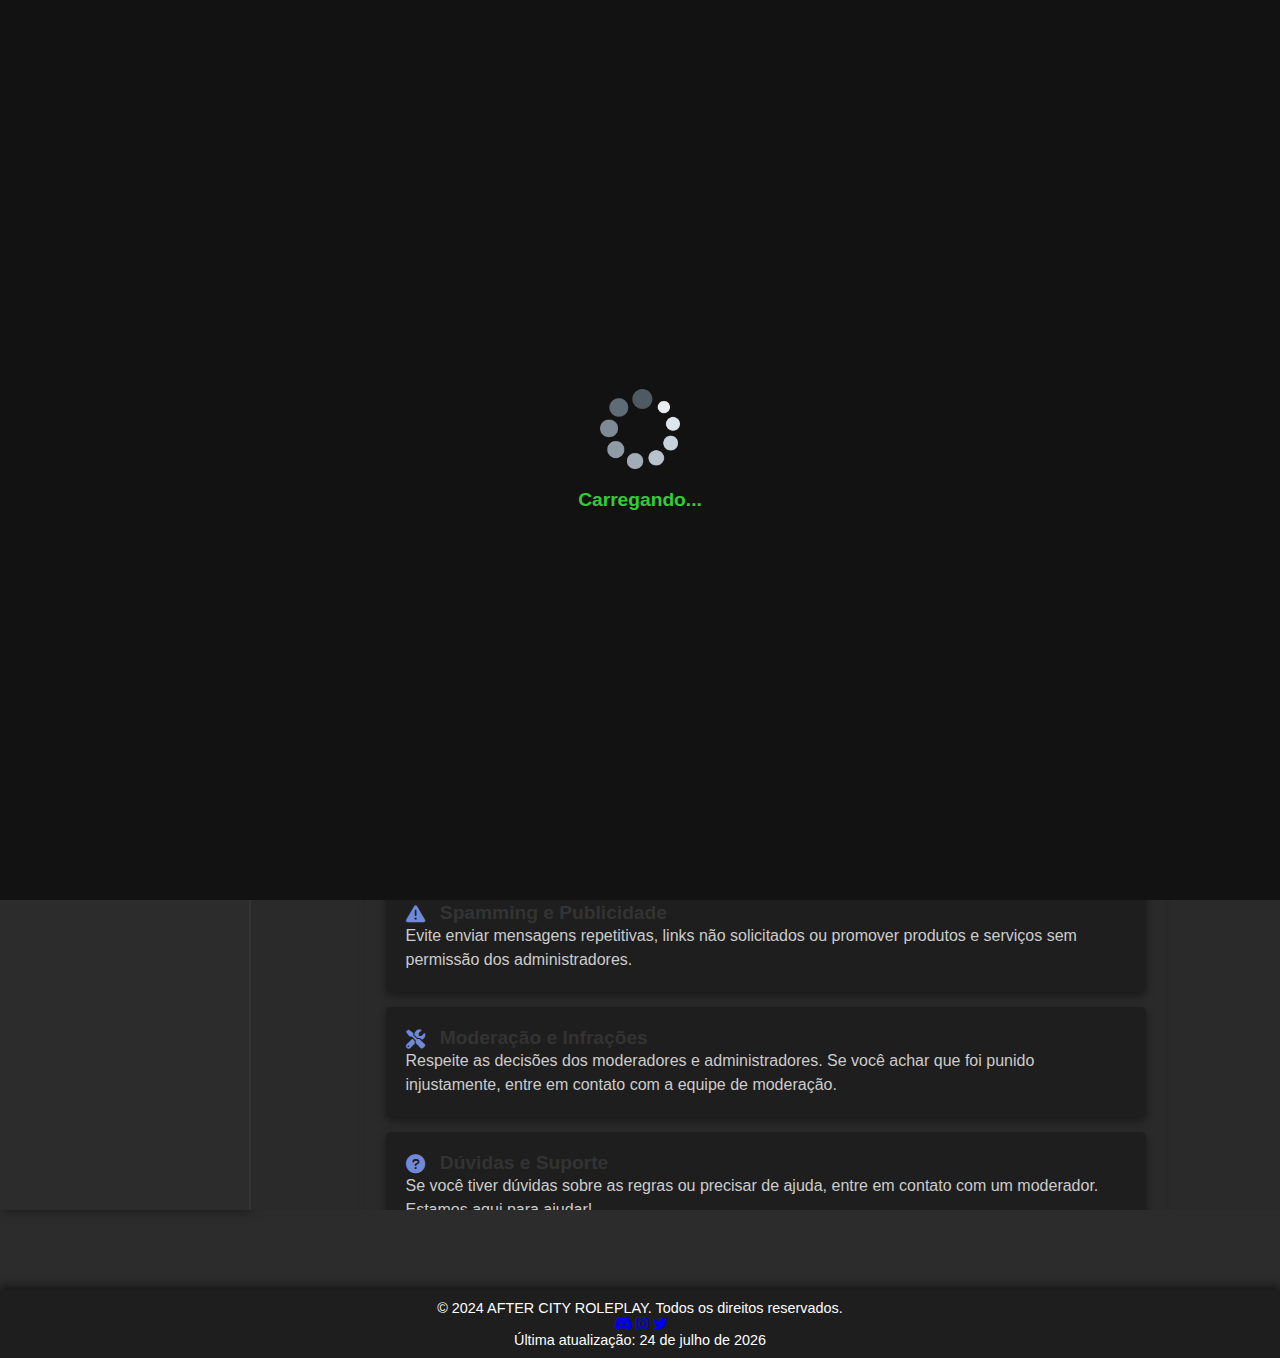
<file: index.html>
<!DOCTYPE html>
<html lang="pt-BR">
<head>
    <meta charset="UTF-8">
    <meta name="viewport" content="width=device-width, initial-scale=1.0">
    <title>Regras - AFTER CITY ROLEPLAY</title>
    <style>
        /* Reset básico */
        * {
            margin: 0;
            padding: 0;
            box-sizing: border-box;
        }
        body {
            font-family: 'Segoe UI', Tahoma, Geneva, Verdana, sans-serif;
            background-color: #2c2c2c;
            color: #ffffff;
            display: flex;
            flex-direction: column;
            min-height: 100vh;
        }
        /* Loader */
        #loader {
            position: fixed;
            width: 100%;
            height: 100%;
            background-color: #121212;
            display: flex;
            align-items: center;
            justify-content: center;
            z-index: 1000;
            flex-direction: column;
        }
        #loader img {
            width: 80px; /* Tamanho reduzido do logo no loader */
            animation: rotate 1.5s linear infinite;
            margin-bottom: 20px;
        }
        #loader p {
            color: #32cd32;
            font-size: 1.2em;
            font-weight: bold;
        }
        @keyframes rotate {
            0% { transform: rotate(0deg); }
            100% { transform: rotate(360deg); }
        }
        /* Header e barra superior */
header {
    background-color: #1e1e1e;
    padding: 10px 20px;
    display: flex;
    justify-content: space-between;
    align-items: center;
    box-shadow: 0 4px 8px rgba(0, 0, 0, 0.5);
    position: sticky;
    top: 0;
    z-index: 100;
}
        header img {
            max-width: 100px; /* Tamanho ajustado do logo no header */
        }
        .top-nav {
            display: flex;
            align-items: center;
        }
        .top-nav input[type="search"] {
            padding: 7px 10px;
            border-radius: 20px;
            border: none;
            outline: none;
            margin-right: 20px;
            background-color: #2a2a2a;
            color: #ddd;
            transition: background-color 0.3s ease;
        }
        .top-nav input[type="search"]:focus {
            background-color: #333;
        }
        .top-nav a {
            text-decoration: none;
            color: #32cd32;
            font-weight: bold;
            margin-right: 20px;
            transition: color 0.3s ease;
        }
        .top-nav a:hover {
            color: #1e90ff;
        }
        /* Banner */
        .banner {
            width: 100%;
            height: 250px;
            background: url('nui/imagens/banner.png') no-repeat center center;
            background-size: cover;
            position: relative;
            box-shadow: 0 4px 8px rgba(0, 0, 0, 0.5);
            margin-bottom: 20px;
            display: flex;
            align-items: center;
            justify-content: center;
        }
        .banner h1 {
            color: #ffffff;
            font-size: 2.5em;
            text-shadow: 2px 2px 10px rgba(0, 0, 0, 0.7);
            padding: 10px 20px;
            border-radius: 10px;
        }
        /* Navegação lateral */
        .container {
            display: flex;
            flex: 1;
        }
        nav {
            width: 250px;
            background-color: #1e1e1e;
            padding: 20px;
            border-right: 1px solid #333;
            height: calc(100vh - 80px); /* Altura ajustada considerando o header */
            overflow-y: auto;
            box-shadow: 0 4px 8px rgba(0, 0, 0, 0.5);
        }
        nav ul {
            list-style: none;
        }
        nav ul li {
            margin-bottom: 20px;
        }
        nav ul li a {
            text-decoration: none;
            color: #ffffff;
            font-size: 1.1em;
            display: block;
            padding: 10px;
            border-radius: 5px;
            transition: background-color 0.3s ease, color 0.3s ease;
            box-shadow: 0 2px 4px rgba(0, 0, 0, 0.2);
        }
        nav ul li a:hover, nav ul li a.active {
            background-color: #32cd32;
            color: #121212;
        }
        /* Conteúdo Principal */
        main {
            flex: 1;
            padding: 20px;
            overflow-y: auto;
            height: calc(100vh - 80px); /* Altura ajustada considerando o header */
            background-color: #2a2a2a;
            border-left: 1px solid #333;
        }
        .rule-category {
            margin-bottom: 40px;
        }
        .rule-category h2 {
            background-color: #32cd32;
            padding: 15px;
            border-radius: 5px;
            margin-bottom: 20px;
            box-shadow: 0 4px 8px rgba(0, 0, 0, 0.4);
            text-transform: uppercase;
            color: #121212;
        }
        .rule {
            background-color: #1e1e1e;
            padding: 20px;
            border-radius: 5px;
            margin-bottom: 15px;
            box-shadow: 0 4px 8px rgba(0, 0, 0, 0.4);
            transition: transform 0.3s ease, background-color 0.3s ease;
        }
        .rule:hover {
            transform: translateY(-5px);
            background-color: #2c2c2c;
        }
        .rule h3 {
            margin-bottom: 10px;
            font-size: 1.2em;
            color: #32cd32;
        }
        h2 i {
    margin-right: 10px; /* Espaço entre o ícone e o texto */
    color: #333; /* Cor do ícone (ajuste conforme necessário) */
    vertical-align: middle; /* Alinha o ícone com o texto */
}
        .rule p {
            font-size: 1em;
            color: #ccc;
            line-height: 1.5;
        }
        /* Footer */
        footer {
            background-color: #1e1e1e;
            padding: 10px 20px;
            text-align: center;
            font-size: 0.9em;
            box-shadow: 0 -4px 8px rgba(0, 0, 0, 0.5);
            margin-top: auto;
        }

        /* Estilos específicos para ícones de regras */
        .fa-heart { color: #e74c3c; }
        .fa-exclamation-triangle { color: #f39c12; }
        .fa-car-crash { color: #3498db; }
        .fa-bomb { color: #2c3e50; }
        .fa-fist-raised { color: #27ae60; }
        .fa-comments { color: #9b59b6; }
        .fa-plug { color: #95a5a6; }
        .fa-moon { color: #34495e; }

        /* Estilo específico para os ícones dos títulos */
.fa-balance-scale { color: #2c3e50; } /* Cor para Regras Gerais */
.fa-gavel { color: #e74c3c; } /* Cor para Leis */

        /* Estilos específicos para ícones das leis */
.fa-users { color: #3498db; } /* Cor para Grupos/Organizações Ilegais */
.fa-shield-alt { color: #2ecc71; } /* Cor para Forças Policiais */
.fa-user-md { color: #e67e22; } /* Cor para Médicos, Mecânicos, Corretores e Jornalistas */
.fa-mask { color: #e74c3c; } /* Cor para Assaltos de Rua e Sequestro */
.fa-car { color: #f39c12; } /* Cor para Roubo de veículos de jogadores */
.fa-capsules { color: #9b59b6; } /* Cor para Compra e Venda de Drogas */
.fa-home { color: #95a5a6; } /* Cor para Assalto à Residências */
.fa-phone-alt { color: #34495e; } /* Cor para Chamados de Serviço */

/* Estilos para a navegação lateral */
.containerh2 {
    display: flex;
    height: 100vh; /* Faz a navegação lateral ocupar toda a altura da página */
    overflow: hidden;
}

nav {
    width: 250px;
    background-color: #2c2c2c;
    padding: 20px;
    box-shadow: 2px 0 10px rgba(0, 0, 0, 0.5);
    overflow-y: auto; /* Adiciona rolagem se o conteúdo exceder a altura do container */
}

nav input[type="search"] {
    width: calc(100% - 20px); /* Ajusta a largura para incluir o padding */
    padding: 10px;
    margin-bottom: 20px;
    border: none;
    border-radius: 5px;
    background-color: #1e1e1e;
    color: #fff;
    font-size: 16px;
    outline: none;
    box-shadow: inset 0 2px 4px rgba(0, 0, 0, 0.5);
}

nav ul {
    list-style: none;
    padding: 0;
    margin: 0;
}

nav ul li {
    margin-bottom: 10px;
}

nav ul li a {
    color: #fff;
    text-decoration: none;
    display: block;
    padding: 10px;
    border-radius: 5px;
    font-size: 16px;
    transition: background-color 0.3s, color 0.3s;
}

nav ul li a.active {
    background-color: #575757;
    color: #fff;
}

nav ul li a:hover {
    background-color: #3a3a3a;
    color: #fff;
}


nav ul li a:focus {
    outline: 2px solid #ff6600;
    outline-offset: 2px;
}

/* Seção de Regras */
.discord-rules {
    border-radius: 8px;
    box-shadow: 0 0 10px rgba(0, 0, 0, 0.1);
    padding: 20px;
    margin: 20px auto;
    max-width: 800px;
}

.discord-rules h1 {
    text-align: center;
    font-size: 2em;
    margin-bottom: 20px;
    color: #7289da; /* Cor do Discord */
}


.discord-rules .rule h2 {
    margin: 0;
    font-size: 1.2em;
    color: #333;
}

.discord-rules .rule h2 i {
    margin-right: 10px;
    color: #7289da; /* Cor do Discord */
}
    </style>
</head>
<body>
    <!-- Loader -->
    <div id="loader">
        <img src="nui/imagens/load.png" alt="Carregando...">
        <p>Carregando...</p>
    </div>

    <!-- Header e barra superior -->
    <header>
        <img src="nui/imagens/logo.png" alt="Logo da Cidade" class="logo">
        <div class="top-nav">
            <a href="https://www.instagram.com/seuperfil/" target="_blank"><i class="fab fa-instagram"></i> Instagram</a>
            <a href="https://discord.gg/c5USj3GqH5" target="_blank"><i class="fab fa-discord"></i> Discord</a>
            <a href="https://seulinkparaconectaracidade.com" target="_blank"><i class="fas fa-gamepad"></i> Conectar na Cidade</a>
            <a href="index-2.html" target="_blank"><i class="fas fa-money-bill-wave"></i> Doações e Eventos</a>
        </div>
    </header>

    <!-- Banner -->
    <div class="banner">
        <h1>  </h1>
    </div>

    <div class="containerh2">
        <!-- Navegação lateral -->
        <nav>
            <input type="search" id="sidebar-search" placeholder="Pesquisar...">
            <ul>
                <li><a href="#" class="active"><i class="fas fa-home"></i> Home</a></li>
                <li><a href="#"><i class="fas fa-book"></i> Regras Gerais</a></li>
                <li><a href="#"><i class="fas fa-gavel"></i> Leis</a></li>
                <li><a href="#"><i class="fas fa-info-circle"></i> Introdução</a></li>
            </ul>
        </nav>

        <!-- Conteúdo Principal -->
        <main>
            <section class="discord-rules">
                <h1><i class="fab fa-discord"></i> Regras do Discord</h1>
            
                <div class="rule">
                    <h2><i class="fas fa-comment-dots"></i> Respeito e Cortesia</h2>
                    <p>Todos os membros devem tratar uns aos outros com respeito. Ofensas, discriminação ou qualquer forma de assédio não serão tolerados.</p>
                </div>
            
                <div class="rule">
                    <h2><i class="fas fa-user-secret"></i> Privacidade</h2>
                    <p>Não compartilhe informações pessoais, tanto suas quanto de outros membros, sem permissão. Isso inclui endereços, números de telefone e qualquer outro dado pessoal.</p>
                </div>
            
                <div class="rule">
                    <h2><i class="fas fa-ban"></i> Conteúdo Inadequado</h2>
                    <p>Não publique conteúdo NSFW, ilegal ou qualquer material que viole as regras do Discord. Isso inclui imagens, vídeos e links.</p>
                </div>
            
                <div class="rule">
                    <h2><i class="fas fa-exclamation-triangle"></i> Spamming e Publicidade</h2>
                    <p>Evite enviar mensagens repetitivas, links não solicitados ou promover produtos e serviços sem permissão dos administradores.</p>
                </div>
            
                <div class="rule">
                    <h2><i class="fas fa-tools"></i> Moderação e Infrações</h2>
                    <p>Respeite as decisões dos moderadores e administradores. Se você achar que foi punido injustamente, entre em contato com a equipe de moderação.</p>
                </div>
            
                <div class="rule">
                    <h2><i class="fas fa-question-circle"></i> Dúvidas e Suporte</h2>
                    <p>Se você tiver dúvidas sobre as regras ou precisar de ajuda, entre em contato com um moderador. Estamos aqui para ajudar!</p>
                </div>
                <!-- Adicione mais regras conforme necessário -->     
            <section class="rule-category">
                <div class="rule">
                    <h3><i class="fas fa-info-circle"></i> Introdução</h3>
                    <p>Os exemplos usados neste site não resumem todas as situações que serão avaliadas em caso de descumprimento das regras, podendo e devendo ainda ser avaliada cada situação em sua individualidade.</p>
                    <p>Todo banimento poderá ser recorrido, através de ticket, para validação da Administração, podendo ser retirado ou não.</p>
                    <p>É proibido criar contas duplicadas no nosso painel. Você só pode ter acesso à uma cidade ao mesmo tempo. Se você tem acesso ao After City, você não pode ter acesso ao After City, e vice-versa. Criar uma conta duplicada para ter acesso a outra cidade ou fugir de banimentos é passível de banimento permanente.</p>
                    <p>Todas as punições também, mas não exclusivamente, poderão ser aplicadas em formato de RP (Roleplay), Bloqueio de Mecânicas ou Banimento por Acesso, dependendo da sua intensidade e gravidade, ficando a cargo da avaliação do conselho da Staff.</p>
                    <p>Caso você perca um ou mais itens de qualquer tipo (incluindo itens VIPs ou de 💎Diamante) que possuem durabilidade durante um período de banimento, os mesmos não serão reembolsados e/ou terão sua durabilidade congelada.</p>
                    <p>Caso você não logue no servidor ao menos 5 vezes (em dias diferentes), no período de 15 dias, você perderá seu acesso ao servidor, podendo participar do processo de allowlist em outro momento (não garante aprovação).</p>
                </div>
            
                <div class="rule">
                    <h3><i class="fas fa-hand-paper"></i> Primeira Emenda</h3>
                    <p>Não toleramos nenhum tipo de preconceito, discriminação, assédio ou importunação. Seja em razão de religião, orientação sexual, nacionalidade, raça, gênero, classe social, deficiência física, características pessoais, etc. Nossa comunidade é para ser um local saudável e divertido para todos. Não respeitar essa regra é passível de banimento permanente (através do IP) do infrator/a da cidade.</p>
                </div>
            
                <div class="rule">
                    <h3><i class="fas fa-shield-alt"></i> Segunda Emenda</h3>
                    <p>Todos os membros da staff com “poder” de administrador dentro do servidor devem seguir as seguintes regras, sem exceção:</p>
                    <ul>
                        <li>É expressamente proibido a qualquer membro da Staff utilizar informações de log/registro do servidor para tomada de decisões dentro do RP.</li>
                        <li>Para banir e/ou punir qualquer jogador/personagem que desrespeitar uma regra, o mesmo deve seguir o processo de abertura de ticket e reportar internamente o ocorrido, mesmo que tenha presenciado o problema e/ou faça parte dele.</li>
                        <li>É obrigação do administrador relatar o desrespeito à regra mesmo que tenha sido feita por um colega também administrador, sendo passível de punição por omissão.</li>
                        <li>São proibidas ações disciplinares por parte da administração de forma imediata utilizando seus personagens que fazem parte do RP no servidor da After City.</li>
                        <li>Todas as ações disciplinares devem passar obrigatoriamente pelo conselho da staff para uma votação justa, podendo assim esse grupo decidir ou não por seguir com as devidas punições e/ou absolvições.</li>
                        <li>Antes de ser um membro da staff, todos são personagens e devem mantê-los enquanto conectados ao RP da After City podendo ser enquadrados pela Regra 10 “Anti-RP” assim como qualquer jogador.</li>
                    </ul>
                    <p><strong>Exemplo:</strong> um membro da staff que é admin, dentro da cidade é o Chefe de Polícia e presencia um jogador quebrando a regra de “Amor à Vida”.</p>
                    <p><strong>O que fazer:</strong> sustentar o RP da melhor forma possível, documentar a situação, abrir um ticket no discord oficial e informar internamente o restante da staff para avaliação e aplicação de possível punição.</p>
                    <p><strong>O que não fazer:</strong> abrir o console e/ou logar com uma conta com permissão de Admin na cidade, no momento do ocorrido abandonando o RP do seu personagem, e executar imediatamente a punição do jogador, mesmo que a culpa seja explícita.</p>
                </div>
                <!-- Adicione mais regras conforme necessário -->
            </section>
            <section class="rule-category">
                <h2><i class="fas fa-balance-scale"></i> Regras Gerais</h2>
                <div class="rule">
                    <div class="rule">
                        <h3><i class="fas fa-heart icon"></i> 1. Amor à vida</h3>
                        <p>Você deve interpretar seu personagem como se sua vida fosse frágil e única, assim como na vida real. Isso significa tomar decisões que sempre priorizem a sua segurança. Colocar seu personagem em uma situação onde as chances de morrer são maiores do que sobreviver é quebrar a regra de amor à vida.</p>
                        <p><strong>Exemplo de desrespeito à regra:</strong> reagir a uma situação de troca de tiro estando cercado e em desvantagem numérica. Pular de um lugar muito alto para fugir sabendo que a queda pode matá-lo. Envolver-se em uma troca de tiro apenas “pela diversão”.</p>
                        <p><strong>Exemplo de respeito à regra:</strong> agir de forma educada quando sofrer uma abordagem policial. Após ferimentos, interagir com o médico visando sua recuperação. Uso progressivo da força ou discurso de acordo com cada situação.</p>
                        <p><strong>Em caso de descumprimento à regra:</strong> você tem 3 chances, pois acreditamos que você possa ter se enganado.</p>
                        <ul>
                            <li>1ª vez: até 3 dias de banimento e uma notificação oficial.</li>
                            <li>2ª vez: PD (Permanent Death), podendo criar outro personagem.</li>
                            <li>3ª vez: banimento permanente e/ou indeterminado do servidor.</li>
                        </ul>
                    </div>
                    
                    <div class="rule">
                        <h3><i class="fas fa-exclamation-triangle icon"></i> 2. Metagaming</h3>
                        <p>É proibido o uso de informações obtidas fora do jogo (metagaming) para ganhar vantagem dentro do jogo.</p>
                        <p><strong>Exemplo de desrespeito à regra:</strong> usar informações de transmissões ao vivo ou redes sociais para beneficiar seu personagem no jogo.</p>
                        <p><strong>Exemplo de respeito à regra:</strong> manter a narrativa do jogo e as interações baseadas apenas nas informações adquiridas dentro do jogo.</p>
                        <p><strong>Em caso de descumprimento à regra:</strong> pode resultar em advertência ou banimento temporário, dependendo da gravidade da infração.</p>
                        <ul>
                            <li>1ª vez: até 3 dias de banimento e uma notificação oficial.</li>
                            <li>2ª vez: PD (Permanent Death), podendo criar outro personagem.</li>
                            <li>3ª vez: banimento permanente e/ou indeterminado do servidor.</li>
                        </ul>
                    </div>
                    
                    <div class="rule">
                        <h3><i class="fas fa-car-crash icon"></i> 3. VDM (Vehicle Deathmatch)</h3>
                        <p>VDM é o ato de atropelar jogadores sem motivo válido dentro da narrativa do jogo. Atropelar outros jogadores de maneira intencional e sem contexto é quebrar a regra de VDM.</p>
                        <p><strong>Exemplo de desrespeito à regra:</strong> atropelar jogadores de forma intencional sem uma razão válida na narrativa do jogo.</p>
                        <p><strong>Exemplo de respeito à regra:</strong> utilizar veículos de forma apropriada e dentro do contexto das situações roleplay.</p>
                        <p><strong>Em caso de descumprimento à regra:</strong> pode resultar em banimento temporário ou permanente, dependendo da gravidade e reincidência.</p>
                        <ul>
                            <li>1ª vez: até 3 dias de banimento e uma notificação oficial.</li>
                            <li>2ª vez: PD (Permanent Death), podendo criar outro personagem.</li>
                            <li>3ª vez: banimento permanente e/ou indeterminado do servidor.</li>
                        </ul>
                    </div>
                    
                    <div class="rule">
                        <h3><i class="fas fa-bomb icon"></i> 4. RDM (Random Deathmatch)</h3>
                        <p>RDM é o ato de matar outro jogador sem uma razão válida ou narrativa adequada. Matar jogadores aleatoriamente ou sem interação prévia quebra a imersão do jogo.</p>
                        <p><strong>Exemplo de desrespeito à regra:</strong> matar um jogador sem qualquer motivo ou interação prévia.</p>
                        <p><strong>Exemplo de respeito à regra:</strong> envolver-se em confrontos baseados em uma narrativa ou justificativa dentro do roleplay.</p>
                        <p><strong>Em caso de descumprimento à regra:</strong> pode resultar em advertência, banimento temporário ou PD (Permanent Death).</p>
                        <ul>
                            <li>1ª vez: até 3 dias de banimento e uma notificação oficial.</li>
                            <li>2ª vez: PD (Permanent Death), podendo criar outro personagem.</li>
                            <li>3ª vez: banimento permanente e/ou indeterminado do servidor.</li>
                        </ul>
                    </div>
                    
                    <div class="rule">
                        <h3><i class="fas fa-fist-raised icon"></i> 5. Powergaming</h3>
                        <p>Powergaming é a prática de forçar ações ou situações sobre outros jogadores de maneira que eles não possam responder adequadamente, ou usar de mecânicas do jogo de forma irrealista.</p>
                        <p><strong>Exemplo de desrespeito à regra:</strong> forçar uma situação onde o outro jogador não tem a possibilidade de reagir de maneira justa.</p>
                        <p><strong>Exemplo de respeito à regra:</strong> criar situações onde todas as partes têm a chance de responder e interagir de forma realista.</p>
                        <p><strong>Em caso de descumprimento à regra:</strong> pode resultar em advertência ou banimento temporário.</p>
                        <ul>
                            <li>1ª vez: até 3 dias de banimento e uma notificação oficial.</li>
                            <li>2ª vez: PD (Permanent Death), podendo criar outro personagem.</li>
                            <li>3ª vez: banimento permanente e/ou indeterminado do servidor.</li>
                        </ul>
                    </div>
                    
                    <div class="rule">
                        <h3><i class="fas fa-comments icon"></i> 6. Flaming</h3>
                        <p>Flaming é o uso de linguagem ofensiva ou insultos para atacar outros jogadores fora do contexto de roleplay. Isso inclui ofensas pessoais, racismo, machismo, e qualquer outro tipo de discriminação.</p>
                        <p><strong>Exemplo de desrespeito à regra:</strong> fazer comentários ou ataques diretos a outros jogadores.</p>
                        <p><strong>Exemplo de respeito à regra:</strong> manter a comunicação respeitosa e apropriada durante o jogo.</p>
                        <p><strong>Em caso de descumprimento à regra:</strong> pode resultar em advertência, banimento temporário ou permanente, dependendo da gravidade.</p>
                        <ul>
                            <li>1ª vez: até 3 dias de banimento e uma notificação oficial.</li>
                            <li>2ª vez: PD (Permanent Death), podendo criar outro personagem.</li>
                            <li>3ª vez: banimento permanente e/ou indeterminado do servidor.</li>
                        </ul>
                    </div>
                    
                    <div class="rule">
                        <h3><i class="fas fa-plug icon"></i> 7. Exploits</h3>
                        <p>Exploits são o uso de falhas ou brechas no jogo para obter vantagens injustas. Qualquer forma de exploração de falhas no jogo é proibida.</p>
                        <p><strong>Exemplo de desrespeito à regra:</strong> usar glitches ou bugs para ganhar vantagens no jogo.</p>
                        <p><strong>Exemplo de respeito à regra:</strong> reportar falhas ou bugs ao admin e jogar de maneira justa.</p>
                        <p><strong>Em caso de descumprimento à regra:</strong> pode resultar em advertência, banimento temporário ou permanente, dependendo da gravidade.</p>
                        <ul>
                            <li>1ª vez: até 3 dias de banimento e uma notificação oficial.</li>
                            <li>2ª vez: PD (Permanent Death), podendo criar outro personagem.</li>
                            <li>3ª vez: banimento permanente e/ou indeterminado do servidor.</li>
                        </ul>
                    </div>
                    
                    <div class="rule">
                        <h3><i class="fas fa-moon icon"></i> 8. Uso de Contas Alternativas</h3>
                        <p>É proibido o uso de contas alternativas para escapar de penalidades ou para manipular o jogo de forma injusta.</p>
                        <p><strong>Exemplo de desrespeito à regra:</strong> criar múltiplas contas para burlar banimentos ou restrições.</p>
                        <p><strong>Exemplo de respeito à regra:</strong> manter uma única conta e jogar de maneira honesta e justa.</p>
                        <p><strong>Em caso de descumprimento à regra:</strong> pode resultar em banimento permanente e perda de acesso ao servidor.</p>
                        <ul>
                            <li>1ª vez: até 3 dias de banimento e uma notificação oficial.</li>
                            <li>2ª vez: PD (Permanent Death), podendo criar outro personagem.</li>
                            <li>3ª vez: banimento permanente e/ou indeterminado do servidor.</li>
                        </ul>
                    </div>                                    
                <!-- Adicione mais regras conforme necessário -->
            </section>
            <section class="rule-category">
                <h2><i class="fas fa-gavel"></i> Leis</h2>
                <div class="rule">
                    <h3><i class="fas fa-users icon"></i> 1. Grupos/Organizações Ilegais</h3>
                    <p>Grupos ou organizações ilegais devem operar dentro das limitações do roleplay e não devem causar desbalanceamento no jogo. A criação e atuação de facções criminosas devem seguir as diretrizes do servidor e não prejudicar a experiência de outros jogadores.</p>
                    <p><strong><i class="fas fa-exclamation-triangle icon"></i> Exemplo de desrespeito à lei:</strong> criar grupos que atuem de forma exagerada ou que interfiram negativamente na experiência de outros jogadores.</p>
                    <p><strong><i class="fas fa-check-circle icon"></i> Exemplo de respeito à lei:</strong> organizar e participar de grupos criminosos dentro dos limites e regras do roleplay, respeitando a dinâmica do jogo.</p>
                    <p><strong><i class="fas fa-hand-paper icon"></i> Em caso de descumprimento à lei:</strong> pode resultar em advertência, banimento temporário ou ações corretivas específicas para a facção envolvida.</p>
                </div>
                
                <div class="rule">
                    <h3><i class="fas fa-shield-alt icon"></i> 2. Forças Policiais</h3>
                    <p>As forças policiais devem agir de acordo com as leis e procedimentos estabelecidos no roleplay. Isso inclui a aplicação de leis de maneira justa e o tratamento adequado dos cidadãos.</p>
                    <p><strong><i class="fas fa-exclamation-triangle icon"></i> Exemplo de desrespeito à lei:</strong> usar a força policial de maneira abusiva ou não seguir os procedimentos estabelecidos.</p>
                    <p><strong><i class="fas fa-check-circle icon"></i> Exemplo de respeito à lei:</strong> seguir os procedimentos policiais e tratar todos os cidadãos de maneira justa e imparcial.</p>
                    <p><strong><i class="fas fa-hand-paper icon"></i> Em caso de descumprimento à lei:</strong> pode resultar em advertência, suspensão ou outras penalidades conforme a gravidade da infração.</p>
                </div>
                
                <div class="rule">
                    <h3><i class="fas fa-user-md icon"></i> 3. Médicos, Mecânicos, Corretores e Jornalistas</h3>
                    <p>Profissionais como médicos, mecânicos, corretores e jornalistas devem realizar suas funções dentro dos parâmetros do roleplay e respeitar as regras estabelecidas para suas profissões.</p>
                    <p><strong><i class="fas fa-exclamation-triangle icon"></i> Exemplo de desrespeito à lei:</strong> fornecer serviços de maneira inadequada ou fora do contexto do roleplay.</p>
                    <p><strong><i class="fas fa-check-circle icon"></i> Exemplo de respeito à lei:</strong> prestar serviços de acordo com as expectativas e normas do servidor, mantendo a qualidade e o realismo.</p>
                    <p><strong><i class="fas fa-hand-paper icon"></i> Em caso de descumprimento à lei:</strong> pode resultar em advertência ou restrição das atividades profissionais.</p>
                </div>
                
                <div class="rule">
                    <h3><i class="fas fa-mask icon"></i> 4. Assaltos de Rua e Sequestro</h3>
                    <p>Assaltos de rua e sequestros devem ser conduzidos de acordo com as regras do roleplay e respeitar as normas estabelecidas para situações de alta tensão.</p>
                    <p><strong><i class="fas fa-exclamation-triangle icon"></i> Exemplo de desrespeito à lei:</strong> realizar assaltos ou sequestros de maneira abusiva ou sem justificativa adequada.</p>
                    <p><strong><i class="fas fa-check-circle icon"></i> Exemplo de respeito à lei:</strong> realizar ações de assalto ou sequestro com uma narrativa convincente e dentro das regras do servidor.</p>
                    <p><strong><i class="fas fa-hand-paper icon"></i> Em caso de descumprimento à lei:</strong> pode resultar em penalidades como advertência, banimento temporário ou outras medidas corretivas.</p>
                </div>
                
                <div class="rule">
                    <h3><i class="fas fa-car icon"></i> 5. Roubo de veículos de jogadores</h3>
                    <p>O roubo de veículos deve seguir as diretrizes do roleplay, incluindo a justificativa adequada e o respeito pelas regras estabelecidas para tais ações.</p>
                    <p><strong><i class="fas fa-exclamation-triangle icon"></i> Exemplo de desrespeito à lei:</strong> roubar veículos de maneira aleatória ou sem uma razão adequada no contexto do jogo.</p>
                    <p><strong><i class="fas fa-check-circle icon"></i> Exemplo de respeito à lei:</strong> realizar o roubo de veículos de acordo com uma narrativa apropriada e dentro das regras do servidor.</p>
                    <p><strong><i class="fas fa-hand-paper icon"></i> Em caso de descumprimento à lei:</strong> pode resultar em penalidades como advertência ou banimento temporário.</p>
                </div>
                
                <div class="rule">
                    <h3><i class="fas fa-capsules icon"></i> 6. Compra e Venda de Drogas</h3>
                    <p>A compra e venda de drogas devem ser realizadas de acordo com as regras do roleplay, incluindo a necessidade de uma justificativa adequada e o respeito pelas regras estabelecidas para tais atividades.</p>
                    <p><strong><i class="fas fa-exclamation-triangle icon"></i> Exemplo de desrespeito à lei:</strong> realizar transações de drogas de maneira irrealista ou fora do contexto do roleplay.</p>
                    <p><strong><i class="fas fa-check-circle icon"></i> Exemplo de respeito à lei:</strong> participar de transações de drogas de forma realista e dentro dos limites estabelecidos pelo servidor.</p>
                    <p><strong><i class="fas fa-hand-paper icon"></i> Em caso de descumprimento à lei:</strong> pode resultar em advertência, banimento temporário ou outras penalidades.</p>
                </div>
                
                <div class="rule">
                    <h3><i class="fas fa-home icon"></i> 7. Assalto à Residências</h3>
                    <p>Assaltos a residências devem ser conduzidos de maneira adequada e respeitar as regras estabelecidas para tais situações.</p>
                    <p><strong><i class="fas fa-exclamation-triangle icon"></i> Exemplo de desrespeito à lei:</strong> realizar assaltos a residências sem uma justificativa válida ou fora do contexto do roleplay.</p>
                    <p><strong><i class="fas fa-check-circle icon"></i> Exemplo de respeito à lei:</strong> realizar assaltos a residências com uma narrativa convincente e dentro das regras do servidor.</p>
                    <p><strong><i class="fas fa-hand-paper icon"></i> Em caso de descumprimento à lei:</strong> pode resultar em penalidades como advertência ou banimento temporário.</p>
                </div>
                
                <div class="rule">
                    <h3><i class="fas fa-phone-alt icon"></i> 8. Chamados de Serviço</h3>
                    <p>Chamados de serviço devem ser tratados com seriedade e de acordo com as regras do servidor. Isso inclui responder a chamados de maneira adequada e respeitar o contexto do roleplay.</p>
                    <p><strong><i class="fas fa-exclamation-triangle icon"></i> Exemplo de desrespeito à lei:</strong> ignorar chamados de serviço ou responder de maneira inadequada.</p>
                    <p><strong><i class="fas fa-check-circle icon"></i> Exemplo de respeito à lei:</strong> atender aos chamados de serviço com seriedade e seguir as regras estabelecidas.</p>
                    <p><strong><i class="fas fa-hand-paper icon"></i> Em caso de descumprimento à lei:</strong> pode resultar em advertência ou penalidades conforme a gravidade da infração.</p>
                </div>                             
                <!-- Adicione mais regras conforme necessário -->
            </section>
        </main>
    </div>

    <footer>
        <p>&copy; 2024 AFTER CITY ROLEPLAY. Todos os direitos reservados.</p>
        <div class="footer-icons">
            <a href="https://discord.gg/c5USj3GqH5" target="_blank" title="Discord"><i class="fab fa-discord"></i></a>
            <a href="https://instagram.com/yourprofile" target="_blank" title="Instagram"><i class="fab fa-instagram"></i></a>
            <a href="https://twitter.com/yourprofile" target="_blank" title="Twitter"><i class="fab fa-twitter"></i></a>
        </div>
        <div class="last-update">
            <p>Última atualização: <span id="last-update-date"></span></p>
        </div>
    </footer>

    <link rel="stylesheet" href="https://cdnjs.cloudflare.com/ajax/libs/font-awesome/6.0.0-beta3/css/all.min.css">

    <script>
        // Simulação do loader
        document.addEventListener("DOMContentLoaded", function() {
            setTimeout(function() {
                document.getElementById('loader').style.display = 'none';
            }, 2000); // 2 segundos para sumir
        });

// Função para filtrar links na navegação lateral
document.getElementById('sidebar-search').addEventListener('input', function(e) {
    const searchTerm = e.target.value.toLowerCase();
    const links = document.querySelectorAll('nav ul li a');

    links.forEach(link => {
        const text = link.textContent.toLowerCase();
        if (text.includes(searchTerm)) {
            link.style.display = 'block';
        } else {
            link.style.display = 'none';
        }
    });
});


// Script para mostrar a data da última atualização
document.getElementById('last-update-date').textContent = new Date().toLocaleDateString('pt-BR', {
    year: 'numeric',
    month: 'long',
    day: 'numeric'
});
    </script>
</body>
</html>
</file>
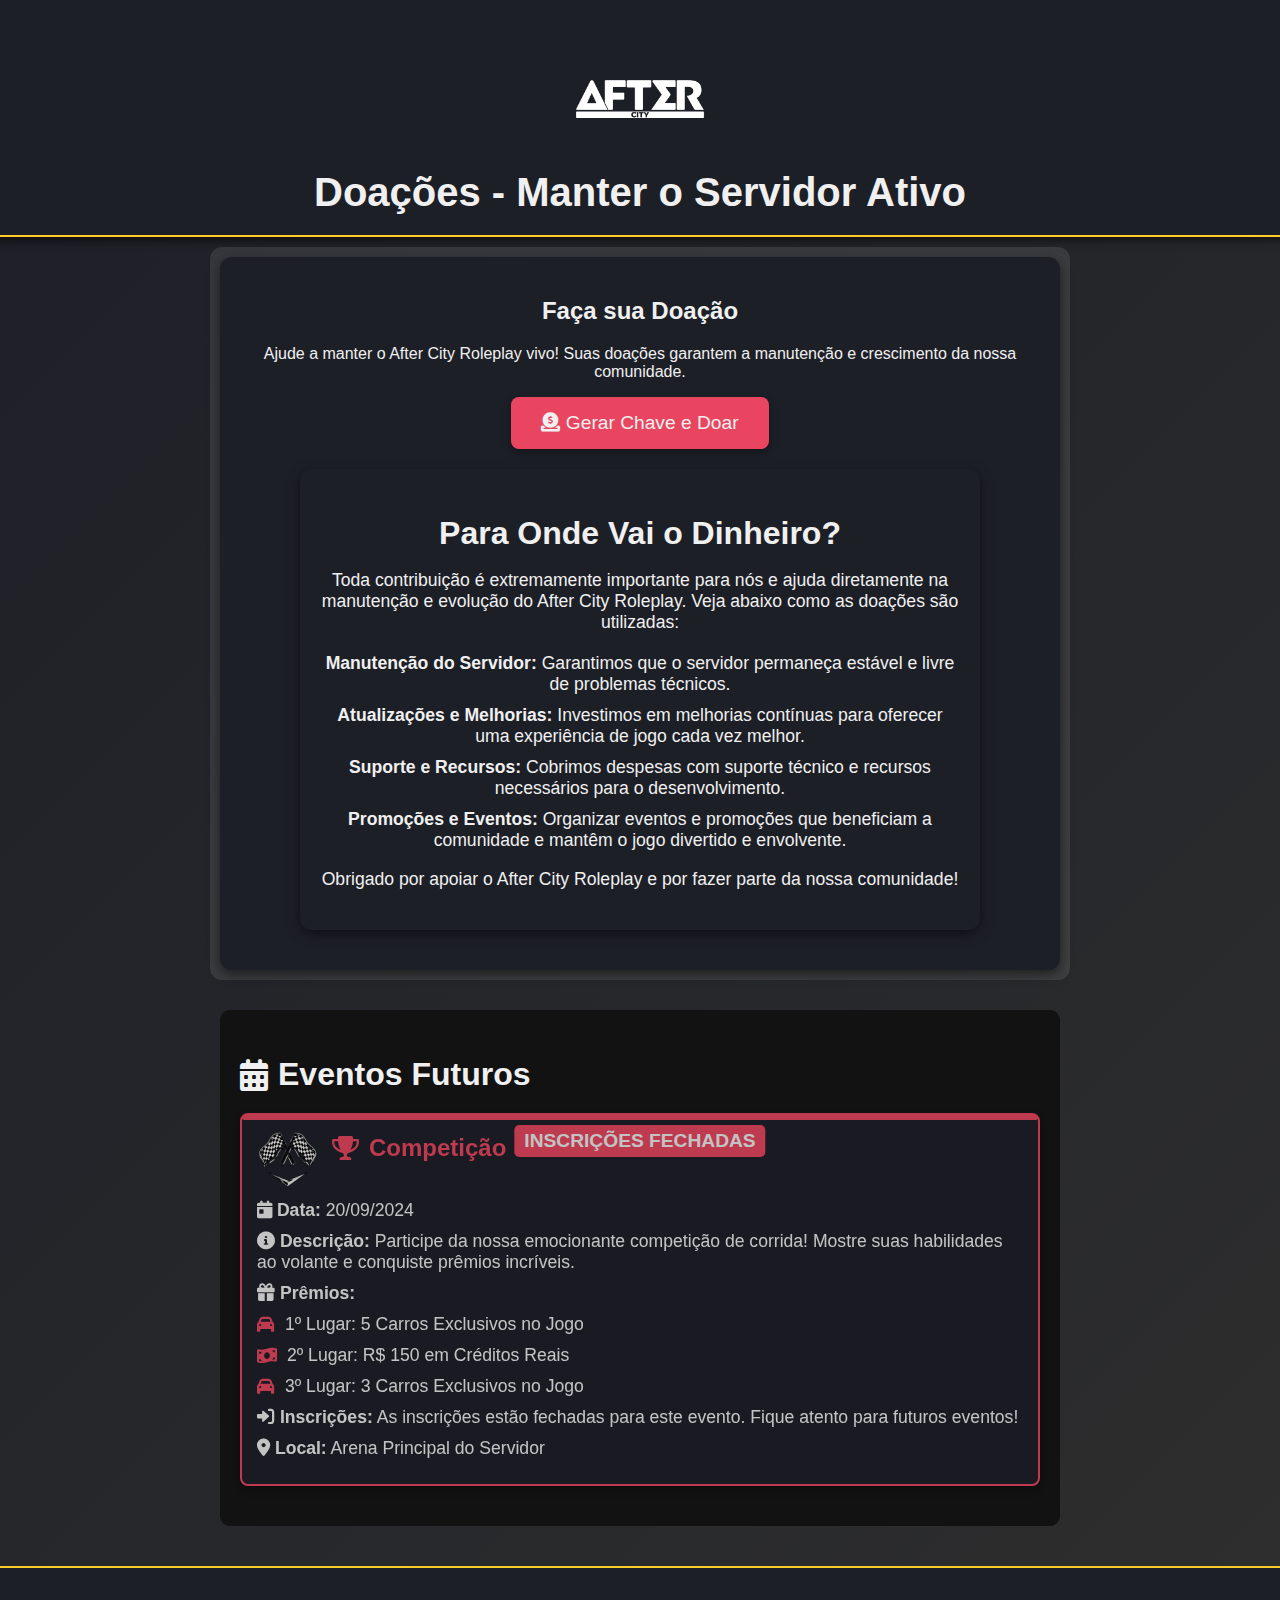
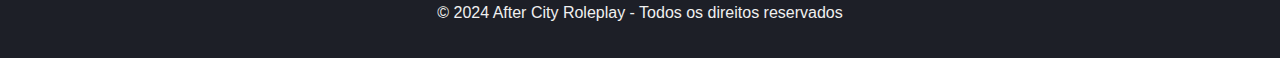
<file: index-2.html>
<!DOCTYPE html>
<html lang="pt-BR">
<head>
    <meta charset="UTF-8">
    <meta name="viewport" content="width=device-width, initial-scale=1.0">
    <title>Doações - After City Roleplay</title>
    <link rel="stylesheet" href="css/styles.css">
    <link rel="stylesheet" href="https://cdnjs.cloudflare.com/ajax/libs/font-awesome/6.0.0-beta3/css/all.min.css">
</head>
<body>

    <header>
        <img src="nui/imagens/logo.png" alt="After City Roleplay Logo" class="logo">
        <h1>Doações - Manter o Servidor Ativo</h1>
    </header>

    <section id="doacoes">
        <h2>Faça sua Doação</h2>
        <p>
            Ajude a manter o After City Roleplay vivo! Suas doações garantem a manutenção e crescimento da nossa comunidade.
        </p>
        <button id="btn-doar" class="btn-doar"><i class="fas fa-donate"></i> Gerar Chave e Doar</button>

        <div id="painel-doacao" class="painel-doacao">
            <h3>Chave Gerada:</h3>
            <p id="chave-aleatoria"></p>
            <img id="qr-code" src="nui/imagens/qrcode.jpg" alt="QR Code para Doação">
            <p>Escaneie o QR code com seu aplicativo de pagamento para doar.</p>
        </div>

        <section id="destino-doacoes" class="destino-doacoes">
            <h2>Para Onde Vai o Dinheiro?</h2>
            <p>
                Toda contribuição é extremamente importante para nós e ajuda diretamente na manutenção e evolução do After City Roleplay. Veja abaixo como as doações são utilizadas:
            </p>
            <ul>
                <li><strong>Manutenção do Servidor:</strong> Garantimos que o servidor permaneça estável e livre de problemas técnicos.</li>
                <li><strong>Atualizações e Melhorias:</strong> Investimos em melhorias contínuas para oferecer uma experiência de jogo cada vez melhor.</li>
                <li><strong>Suporte e Recursos:</strong> Cobrimos despesas com suporte técnico e recursos necessários para o desenvolvimento.</li>
                <li><strong>Promoções e Eventos:</strong> Organizar eventos e promoções que beneficiam a comunidade e mantêm o jogo divertido e envolvente.</li>
            </ul>
            <p>Obrigado por apoiar o After City Roleplay e por fazer parte da nossa comunidade!</p>
        </section>
    </section>

    <section id="eventos" class="eventos">
        <h2><i class="fas fa-calendar-alt"></i> Eventos Futuros</h2>
        <article class="evento evento-fechado">
            <div class="evento-header">
                <img src="nui/imagens/logo-corrida.png" alt="Logo do Evento de Corrida" class="logo-evento">
                <h3><i class="fas fa-trophy"></i> Competição</h3>
            </div>
            <p><i class="fas fa-calendar-day"></i> <strong>Data:</strong> 20/09/2024</p>
            <p><i class="fas fa-info-circle"></i> <strong>Descrição:</strong> Participe da nossa emocionante competição de corrida! Mostre suas habilidades ao volante e conquiste prêmios incríveis.</p>
            <p><i class="fas fa-gift"></i> <strong>Prêmios:</strong></p>
            <ul>
                <li><i class="fas fa-car"></i> 1º Lugar: 5 Carros Exclusivos no Jogo</li>
                <li><i class="fas fa-money-bill-wave"></i> 2º Lugar: R$ 150 em Créditos Reais</li>
                <li><i class="fas fa-car"></i> 3º Lugar: 3 Carros Exclusivos no Jogo</li>
            </ul>
            <p><i class="fas fa-sign-in-alt"></i> <strong>Inscrições:</strong> As inscrições estão fechadas para este evento. Fique atento para futuros eventos!</p>
            <p><i class="fas fa-map-marker-alt"></i> <strong>Local:</strong> Arena Principal do Servidor</p>
        </article>
        <!-- Adicione mais artigos conforme necessário -->
    </section>

    <footer>
        <p>&copy; 2024 After City Roleplay - Todos os direitos reservados</p>
    </footer>

    <script src="js/script.js"></script>
</body>
</html>
</file>
<file: css/styles.css>
:root {
    --primary-color: #1d1f27;
    --secondary-color: #e94560;
    --accent-color: #ffcc29;
    --text-color: #f0f0f0;
    --background-color: #121212;
    --secondary2-color:rgb(35, 252, 7)0;
    --gradient-background: linear-gradient(135deg, #1d1f27 0%, #2e2e2e 100%);
}

body {
    font-family: 'Montserrat', sans-serif;
    background: var(--gradient-background);
    color: var(--text-color);
    margin: 0;
    padding: 0;
    display: flex;
    flex-direction: column;
    align-items: center;
}

header {
    background: var(--primary-color);
    color: var(--text-color);
    padding: 20px;
    text-align: center;
    width: 100%;
    box-shadow: 0 4px 8px rgba(0, 0, 0, 0.5);
    border-bottom: 2px solid var(--accent-color);
}

.logo {
    max-width: 150px;
    display: block;
    margin: 0 auto;
}

h1 {
    font-size: 2.5em;
    margin: 0;
    font-weight: 600;
}

section#doacoes {
    background: var(--primary-color);
    margin: 20px auto;
    padding: 20px;
    width: 80%;
    max-width: 800px;
    box-shadow: 0 4px 12px rgba(0, 0, 0, 0.5);
    border-radius: 12px;
    text-align: center;
    position: relative;
}

section#doacoes::before {
    content: '';
    position: absolute;
    top: -10px;
    left: -10px;
    right: -10px;
    bottom: -10px;
    background: rgba(255, 255, 255, 0.1);
    border-radius: 12px;
    z-index: -1;
}

.btn-doar {
    background: var(--secondary-color);
    color: var(--text-color);
    padding: 15px 30px;
    border: none;
    border-radius: 25px;
    font-size: 1.2em;
    cursor: pointer;
    transition: background 0.3s, transform 0.3s, box-shadow 0.3s;
    box-shadow: 0 4px 8px rgba(0, 0, 0, 0.3);
}

.btn-doar:hover {
    background: var(--accent-color);
    transform: scale(1.05);
    box-shadow: 0 6px 12px rgba(0, 0, 0, 0.4);
}

#painel-doacao {
    margin-top: 20px;
    display: none;
    opacity: 0;
    transform: translateY(20px);
    transition: opacity 0.5s ease, transform 0.5s ease;
}

#painel-doacao.show {
    display: block;
    opacity: 1;
    transform: translateY(0);
}

#qr-code {
    max-width: 300px;
    margin: 20px 0;
    border: 2px solid var(--secondary-color);
    border-radius: 8px;
    padding: 10px;
    background: #fff;
}

footer {
    background: var(--primary-color);
    color: var(--text-color);
    text-align: center;
    padding: 20px 0;
    margin-top: 20px;
    width: 100%;
    border-top: 2px solid var(--accent-color);
}
.destino-doacoes {
    background: var(--primary-color);
    margin: 20px auto;
    padding: 20px;
    width: 80%;
    max-width: 800px;
    box-shadow: 0 4px 12px rgba(0, 0, 0, 0.5);
    border-radius: 12px;
    text-align: center;
    position: relative;
}

.destino-doacoes::before {
    content: '';
    position: absolute;
    top: -10px;
    left: -10px;
    right: -10px;
    bottom: -10px;
    background: rgba(255, 255, 255, 0.1);
    border-radius: 12px;
    z-index: -1;
}

.destino-doacoes h2 {
    font-size: 2em;
    margin-bottom: 10px;
    font-weight: 600;
}

.destino-doacoes p {
    font-size: 1.1em;
    margin-bottom: 20px;
}

.destino-doacoes ul {
    list-style-type: none;
    padding: 0;
    margin: 0;
}

.destino-doacoes li {
    font-size: 1.1em;
    margin-bottom: 10px;
}
/* Animação de fade-in ao carregar */
@keyframes fadeIn {
    from {
        opacity: 0;
        transform: translateY(20px);
    }
    to {
        opacity: 1;
        transform: translateY(0);
    }
}

body {
    animation: fadeIn 1s ease-out;
}

/* Animação de hover para botões */
.btn-doar {
    background: var(--secondary-color);
    color: var(--text-color);
    padding: 15px 30px;
    border: none;
    border-radius: 8px;
    font-size: 1.2em;
    cursor: pointer;
    transition: background 0.3s, transform 0.3s, box-shadow 0.3s;
}

.btn-doar:hover {
    background: var(--accent-color);
    transform: scale(1.05);
    box-shadow: 0 4px 8px rgba(0, 0, 0, 0.3);
}

/* Animação de exibição do painel de doação */
#painel-doacao.show {
    display: block;
    opacity: 1;
    transform: translateY(0);
    animation: fadeIn 0.5s ease-out;
}
/* Ajustes para telas pequenas */
@media (max-width: 768px) {
    header h1 {
        font-size: 2em;
    }

    section#doacoes {
        width: 95%;
    }

    .btn-doar {
        font-size: 1em;
        padding: 10px 20px;
    }

    #qr-code {
        max-width: 250px;
    }

    .logo {
        max-width: 120px;
    }
}

/* Ajustes para telas ainda menores */
@media (max-width: 480px) {
    header h1 {
        font-size: 1.5em;
    }

    section#doacoes {
        padding: 15px;
    }

    .btn-doar {
        font-size: 0.9em;
        padding: 8px 15px;
    }

    #qr-code {
        max-width: 200px;
    }
}
/* Estilos Gerais para a Seção de Eventos */
.eventos {
    background: var(--background-color);
    padding: 20px;
    margin: 20px auto;
    width: 80%;
    max-width: 800px;
    border-radius: 10px;
    color: var(--text-color);
}

/* Título da Seção de Eventos */
.eventos h2 {
    display: flex;
    align-items: center;
    font-size: 2em;
    margin-bottom: 20px;
}

.eventos h2 i {
    margin-right: 10px;
}

/* Estilo para cada Evento */
.eventos .evento {
    background: var(--primary-color);
    margin-bottom: 20px;
    padding: 15px;
    border-radius: 8px;
    box-shadow: 0 4px 8px rgba(0, 0, 0, 0.3);
    position: relative;
}

/* Cabeçalho do Evento */
.eventos .evento-header {
    display: flex;
    align-items: center;
    margin-bottom: 10px;
}

/* Imagem do Logo do Evento */
.eventos .logo-evento {
    max-width: 60px;
    margin-right: 15px;
    border-radius: 8px;
}

/* Título do Evento */
.eventos h3 {
    margin-top: 0;
    color: var(--secondary-color);
    font-size: 1.5em;
    display: flex;
    align-items: center;
}

.eventos h3 i {
    margin-right: 10px;
}

/* Parágrafos e Listas no Evento */
.eventos p, .eventos ul {
    font-size: 1.1em;
    margin: 10px 0;
}

.eventos ul {
    list-style-type: none;
    padding-left: 0;
}

.eventos ul li {
    margin-bottom: 10px;
    display: flex;
    align-items: center;
}

.eventos ul li i {
    margin-right: 10px;
    color: var(--secondary-color);
}

/* Linha de Destaque para o Evento */
.eventos .evento:before {
    content: '';
    position: absolute;
    top: 0;
    left: 0;
    width: 100%;
    height: 5px;
    background: var(--secondary-color);
    border-radius: 5px;
}

/* Estilo para Eventos Fechados */
.evento-fechado {
    background: var(--background-color);
    border: 2px solid var(--secondary-color);
    position: relative;
    opacity: 0.8;
}

/* Etiqueta de Fechado */
.evento-fechado:after {
    content: 'INSCRIÇÕES FECHADAS';
    position: absolute;
    top: 10px;
    left: 50%;
    transform: translateX(-50%);
    background: var(--secondary-color);
    color: var(--text-color);
    padding: 5px 10px;
    border-radius: 5px;
    font-weight: bold;
    font-size: 1.2em;
    z-index: 10;
}

/* Estilo para Eventos Abertos */
.evento-aberto {
    background: var(--primary-color);
    margin-bottom: 20px;
    padding: 15px;
    border-radius: 8px;
    box-shadow: 0 4px 8px rgba(0, 0, 0, 0.3);
    position: relative;
}

/* Etiqueta de Aberto */
.evento-aberto:before {
    content: 'INSCRIÇÕES ABERTAS';
    position: absolute;
    top: 0;
    left: 0;
    width: 100%;
    height: 5px;
    background: var(--secondary-color);
    border-radius: 5px;
    color: var(--text-color);
    font-weight: bold;
    font-size: 1.2em;
    text-align: center;
    line-height: 5px;
}
</file>
